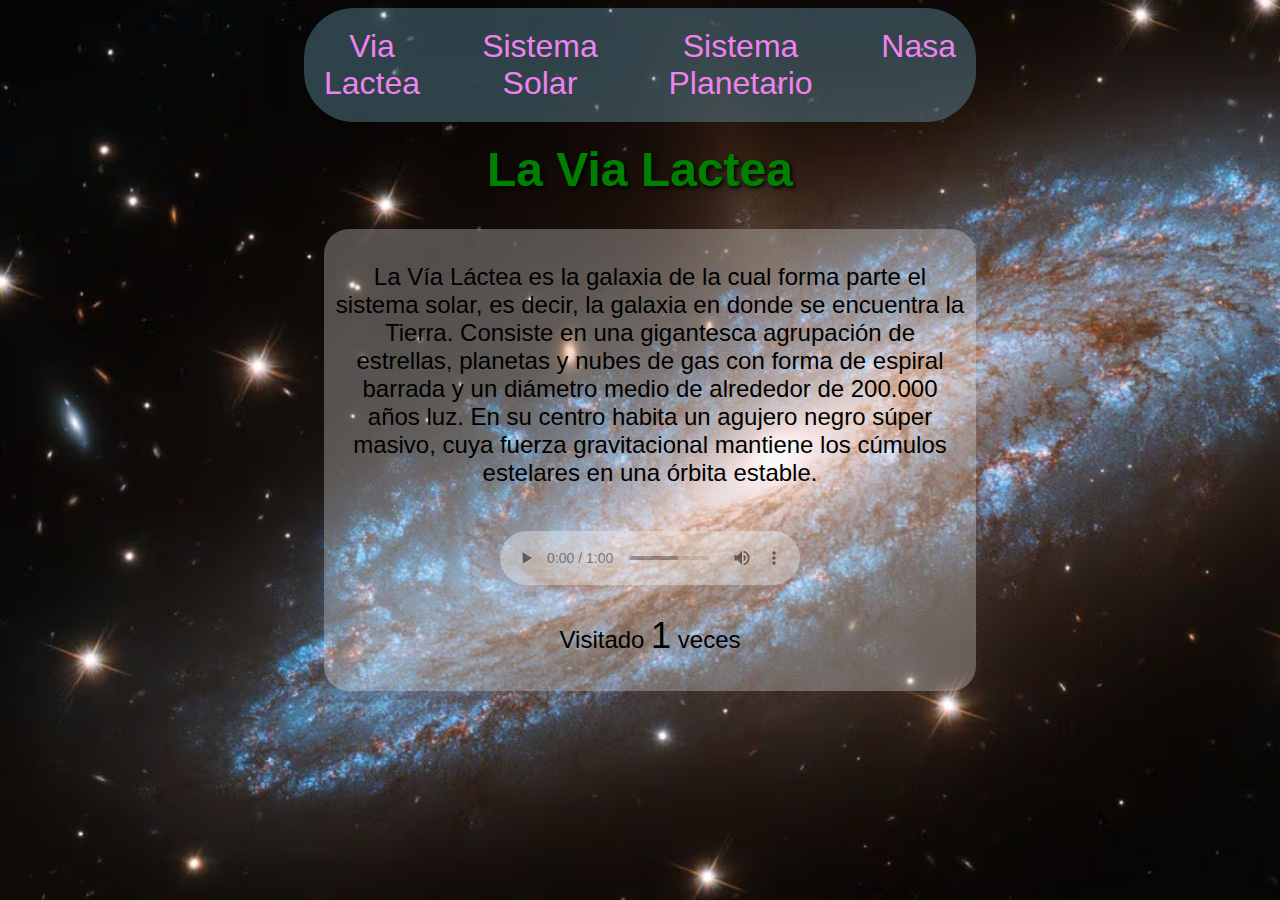
<file: index.html>
<!DOCTYPE html>
<html lang="en">
<head>
    <meta charset="UTF-8">
    <meta name="viewport" content="width=device-width, initial-scale=1.0">
    <link rel="stylesheet" href="css/general.css">
    <link rel="stylesheet" href="css/inicio.css">   
    <title>El Sistema Solar</title>
</head>
<body>
    <nav class="menu-navegacion">
        <ul class="menu">
            <li class="inicio"><a href="index.html">Via Lactea</a></li>
            <li class="sistema solar"><a href="html/sistemaSolar.html">Sistema Solar</a></li>
            <li class="planetas"><a href="html/planetas.html">Sistema Planetario</a></li>
            <li class="nasa"><a href="html/nasa.html">Nasa</a></li>
        </ul>
    </nav>
    <h1>La Via Lactea</h1>
    <div class="contenido">
        <p>
            La Vía Láctea es la galaxia de la cual forma parte el sistema solar, es decir, la galaxia en donde se encuentra la Tierra. Consiste en una gigantesca agrupación de estrellas, planetas y nubes de gas con forma de espiral barrada y un diámetro medio de alrededor de 200.000 años luz. En su centro habita un agujero negro súper masivo, cuya fuerza gravitacional mantiene los cúmulos estelares en una órbita estable.
        </p>  
        <audio  controls autoplay class="audio" >
            <source src="multimedia/inter.mp3" type="audio/mpeg">
        </audio>
        <p>Visitado <span id="contador"></span> veces</p>
    </div>
    
<script>
    let visitas = localStorage.getItem("visitas")
    if(visitas === null){
        visitas = 1;
    } else{
        visitas = parseInt(visitas) + 1;
    }

    localStorage.setItem("visitas", visitas);
    document.getElementById("contador").textContent = visitas;
</script>
</body>
</html>
</file>
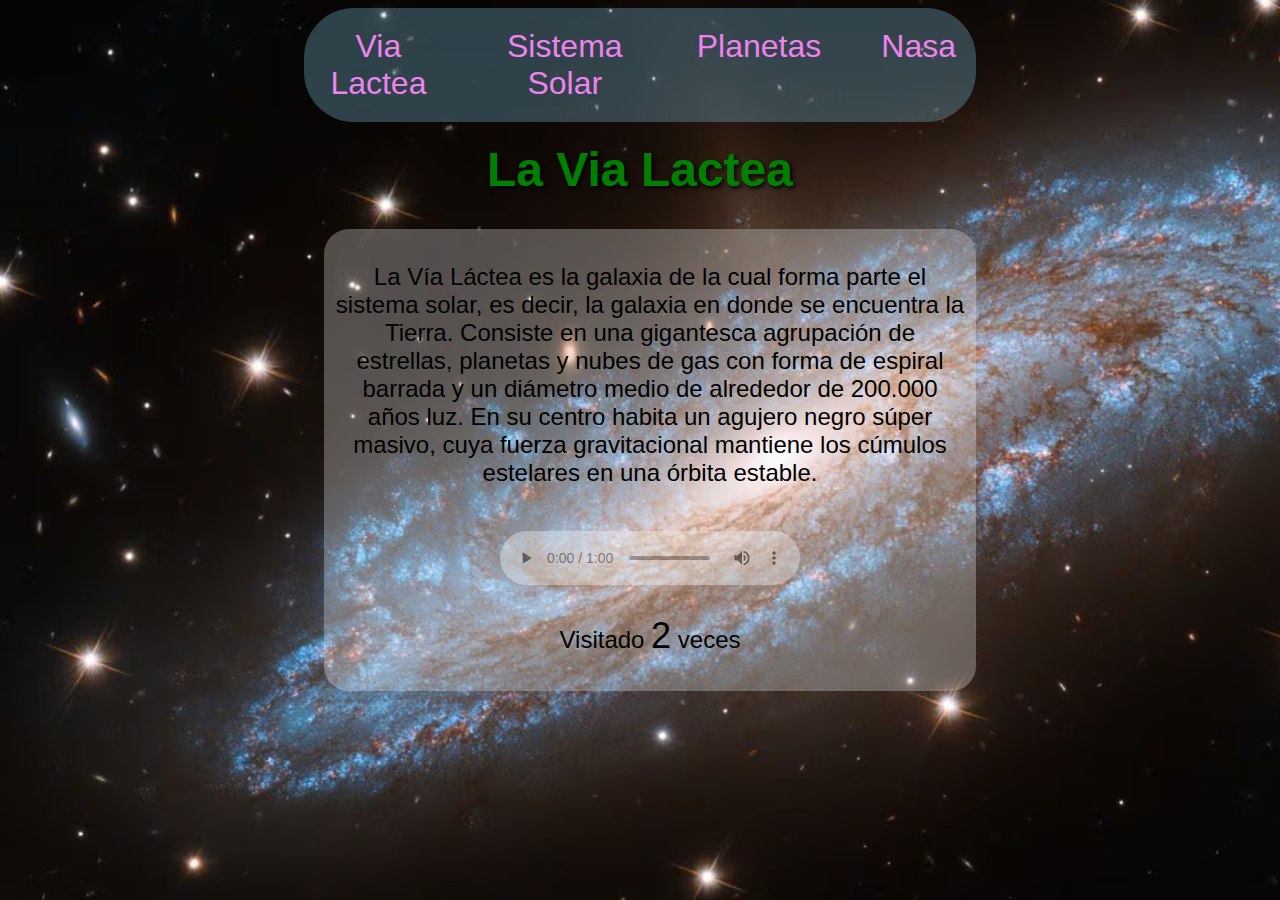
<file: src/index.html>
<!DOCTYPE html>
<html lang="en">
<head>
    <meta charset="UTF-8">
    <meta name="viewport" content="width=device-width, initial-scale=1.0">
    <link rel="stylesheet" href="../css/general.css">
    <link rel="stylesheet" href="../css/inicio.css">
    <title>El Sistema Solar</title>
</head>
<body>
    <nav class="menu-navegacion">
        <ul class="menu">
            <li class="inicio"><a href="index.html">Via Lactea</a></li>
            <li class="sistema solar"><a href="sistemaSolar.html">Sistema Solar</a></li>
            <li class="planetas"><a href="planetas.html">Planetas</a></li>
            <li class="nasa"><a href="nasa.html">Nasa</a></li>
        </ul>
    </nav>
    <h1>La Via Lactea</h1>
    <div class="contenido">
        <p>
            La Vía Láctea es la galaxia de la cual forma parte el sistema solar, es decir, la galaxia en donde se encuentra la Tierra. Consiste en una gigantesca agrupación de estrellas, planetas y nubes de gas con forma de espiral barrada y un diámetro medio de alrededor de 200.000 años luz. En su centro habita un agujero negro súper masivo, cuya fuerza gravitacional mantiene los cúmulos estelares en una órbita estable.
        </p>  
        <audio  controls autoplay class="audio" >
            <source src="../multimedia/inter.mp3" type="audio/mpeg">
        </audio>
        <p>Visitado <span id="contador"></span> veces</p>
    </div>
    
<script>
    let visitas = localStorage.getItem("visitas")
    if(visitas === null){
        visitas = 1;
    } else{
        visitas = parseInt(visitas) + 1;
    }

    localStorage.setItem("visitas", visitas);
    document.getElementById("contador").textContent = visitas;
</script>
</body>
</html>
</file>
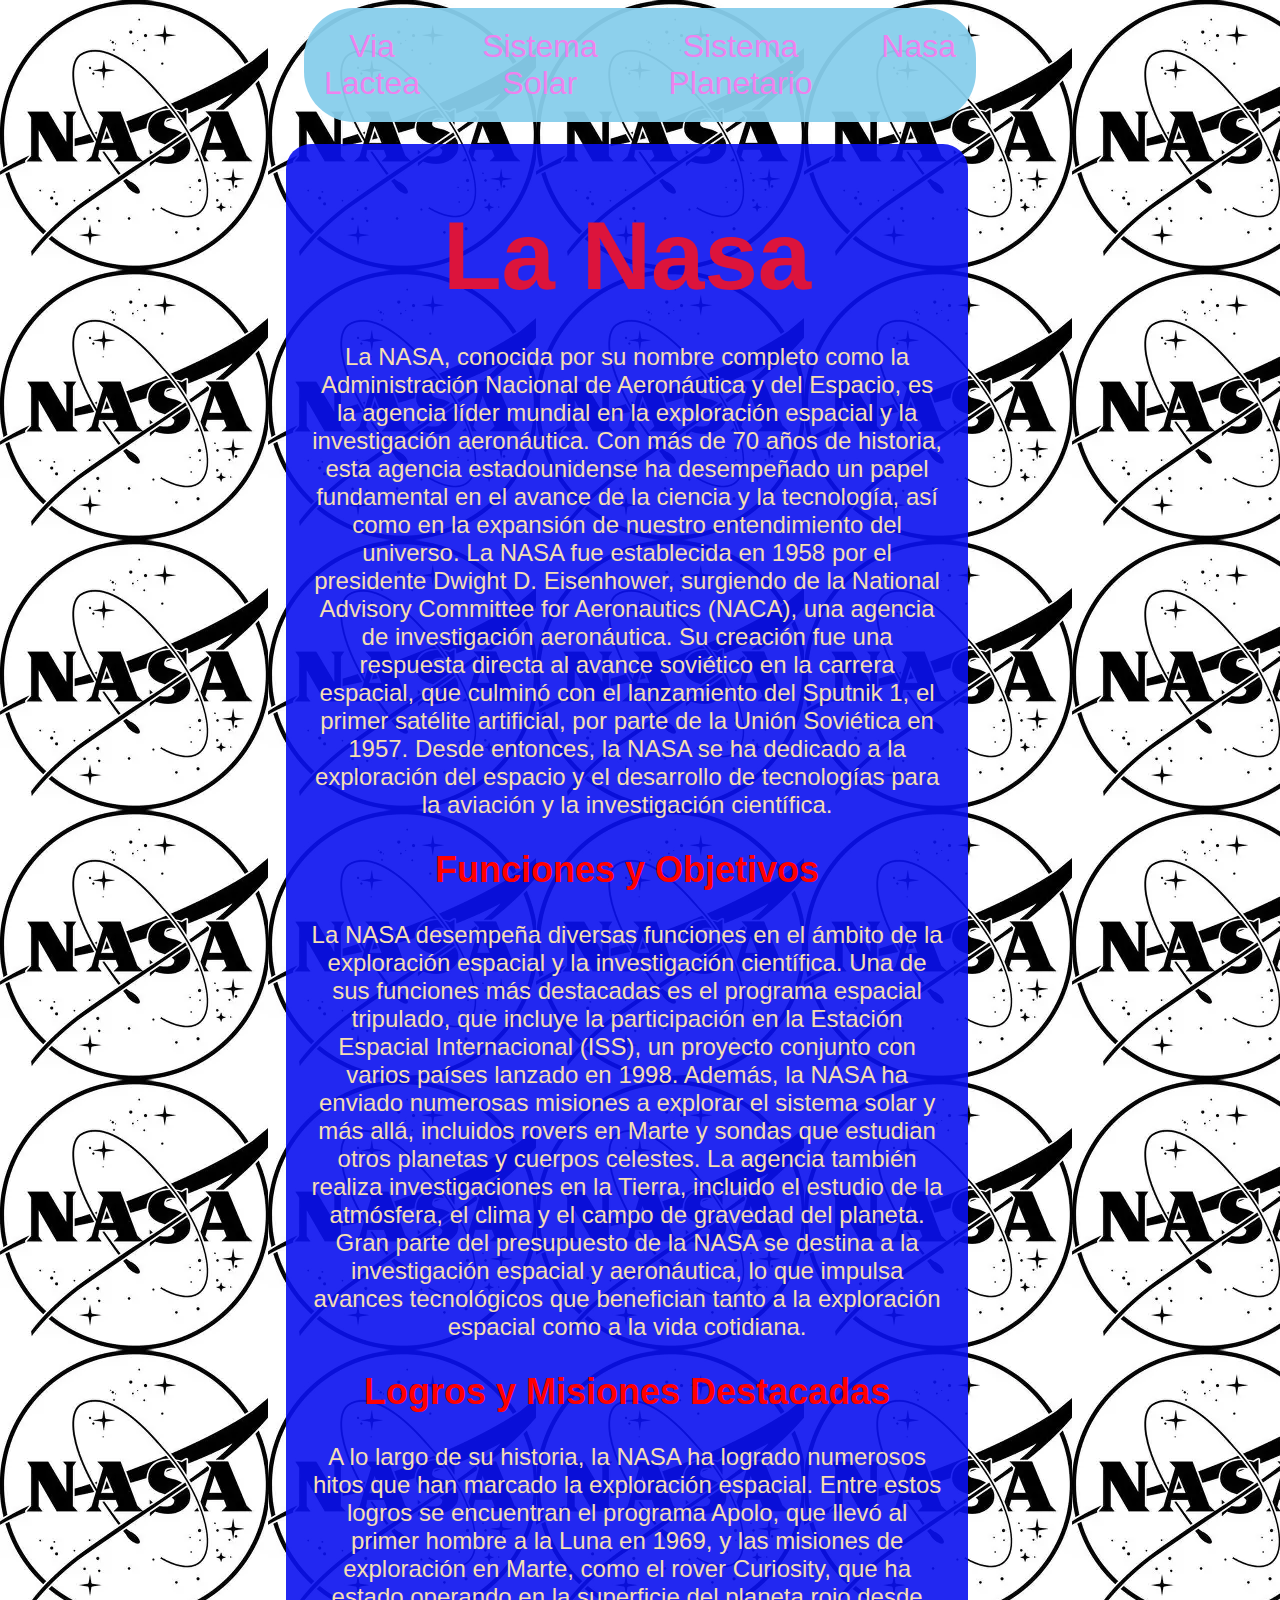
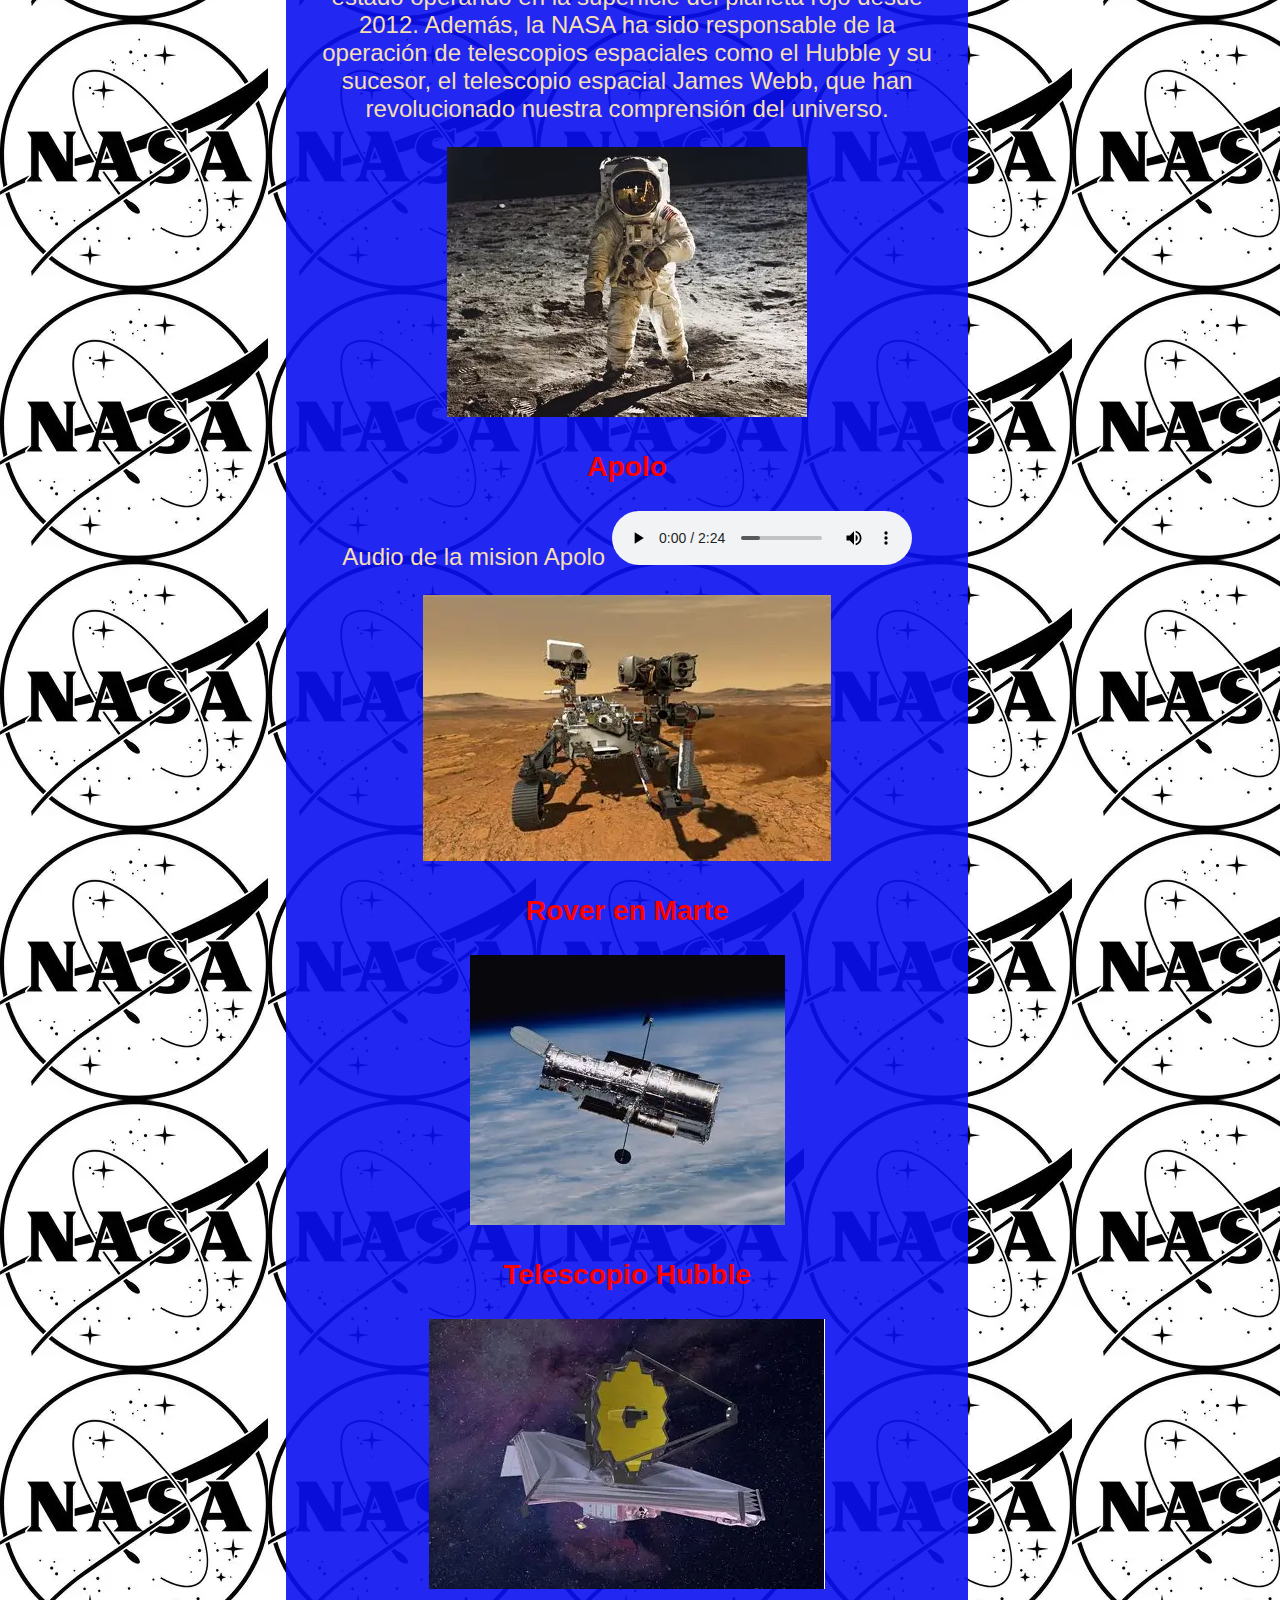
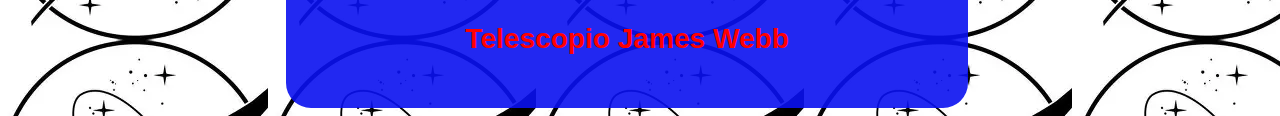
<file: html/nasa.html>
<!DOCTYPE html>
<html lang="en">
<head>
    <meta charset="UTF-8">
    <meta name="viewport" content="width=device-width, initial-scale=1.0">
    <link rel="stylesheet" href="../css/general.css">
    <link rel="stylesheet" href="../css/nasa.css">
    <title>Nasa</title>
</html>
<body>
    <nav class="menu-navegacion">
        <ul class="menu">
            <li class="inicio"><a href="../index.html">Via Lactea</a></li>
            <li class="sistema solar"><a href="sistemaSolar.html">Sistema Solar</a></li>
            <li class="planetas"><a href="planetas.html">Sistema Planetario</a></li>
            <li class="nasa"><a href="nasa.html">Nasa</a></li>
        </ul>
    </nav>
    <div class="nasaContenido">    
        <h1><a href="https://www.nasa.gov/" target="_blank">La Nasa</a></h1>
        <p>
            La NASA, conocida por su nombre completo como la Administración Nacional de Aeronáutica y del Espacio, es la agencia líder mundial en la exploración espacial y la investigación aeronáutica. Con más de 70 años de historia, esta agencia estadounidense ha desempeñado un papel fundamental en el avance de la ciencia y la tecnología, así como en la expansión de nuestro entendimiento del universo.            
            La NASA fue establecida en 1958 por el presidente Dwight D. Eisenhower, surgiendo de la National Advisory Committee for Aeronautics (NACA), una agencia de investigación aeronáutica. Su creación fue una respuesta directa al avance soviético en la carrera espacial, que culminó con el lanzamiento del Sputnik 1, el primer satélite artificial, por parte de la Unión Soviética en 1957. Desde entonces, la NASA se ha dedicado a la exploración del espacio y el desarrollo de tecnologías para la aviación y la investigación científica.
        </p>
        <h2>Funciones y Objetivos</h2>     
        <p>
            La NASA desempeña diversas funciones en el ámbito de la exploración espacial y la investigación científica. Una de sus funciones más destacadas es el programa espacial tripulado, que incluye la participación en la Estación Espacial Internacional (ISS), un proyecto conjunto con varios países lanzado en 1998. Además, la NASA ha enviado numerosas misiones a explorar el sistema solar y más allá, incluidos rovers en Marte y sondas que estudian otros planetas y cuerpos celestes.
            La agencia también realiza investigaciones en la Tierra, incluido el estudio de la atmósfera, el clima y el campo de gravedad del planeta. Gran parte del presupuesto de la NASA se destina a la investigación espacial y aeronáutica, lo que impulsa avances tecnológicos que benefician tanto a la exploración espacial como a la vida cotidiana.
        </p>
        <h2>Logros y Misiones Destacadas</h2>
        <p>
            A lo largo de su historia, la NASA ha logrado numerosos hitos que han marcado la exploración espacial. Entre estos logros se encuentran el programa Apolo, que llevó al primer hombre a la Luna en 1969, y las misiones de exploración en Marte, como el rover Curiosity, que ha estado operando en la superficie del planeta rojo desde 2012. Además, la NASA ha sido responsable de la operación de telescopios espaciales como el Hubble y su sucesor, el telescopio espacial James Webb, que han revolucionado nuestra comprensión del universo.
        </p>
            <img src="../images/apollo.webp" alt="Viaje a la luna">
            <h3>Apolo</h3>
            <p>Audio de la mision Apolo
                <audio controls loop class="audio">
                    <source src="../multimedia/audioApolo.mp3" type="audio/mpeg">
                </audio>
            </p>
            <img src="../images/martenasa.webp" alt="Rover en marte">
            <h3>Rover en Marte</h3>
            <img src="../images/hubble.webp" alt="Telescopio Hubble">
            <h3>Telescopio Hubble</h3>
            <img src="../images/jamesWeb.webp" alt="Telescopio James Webb">
            <h3>Telescopio James Webb</h3>
    </div>
</body>
</html>
</file>
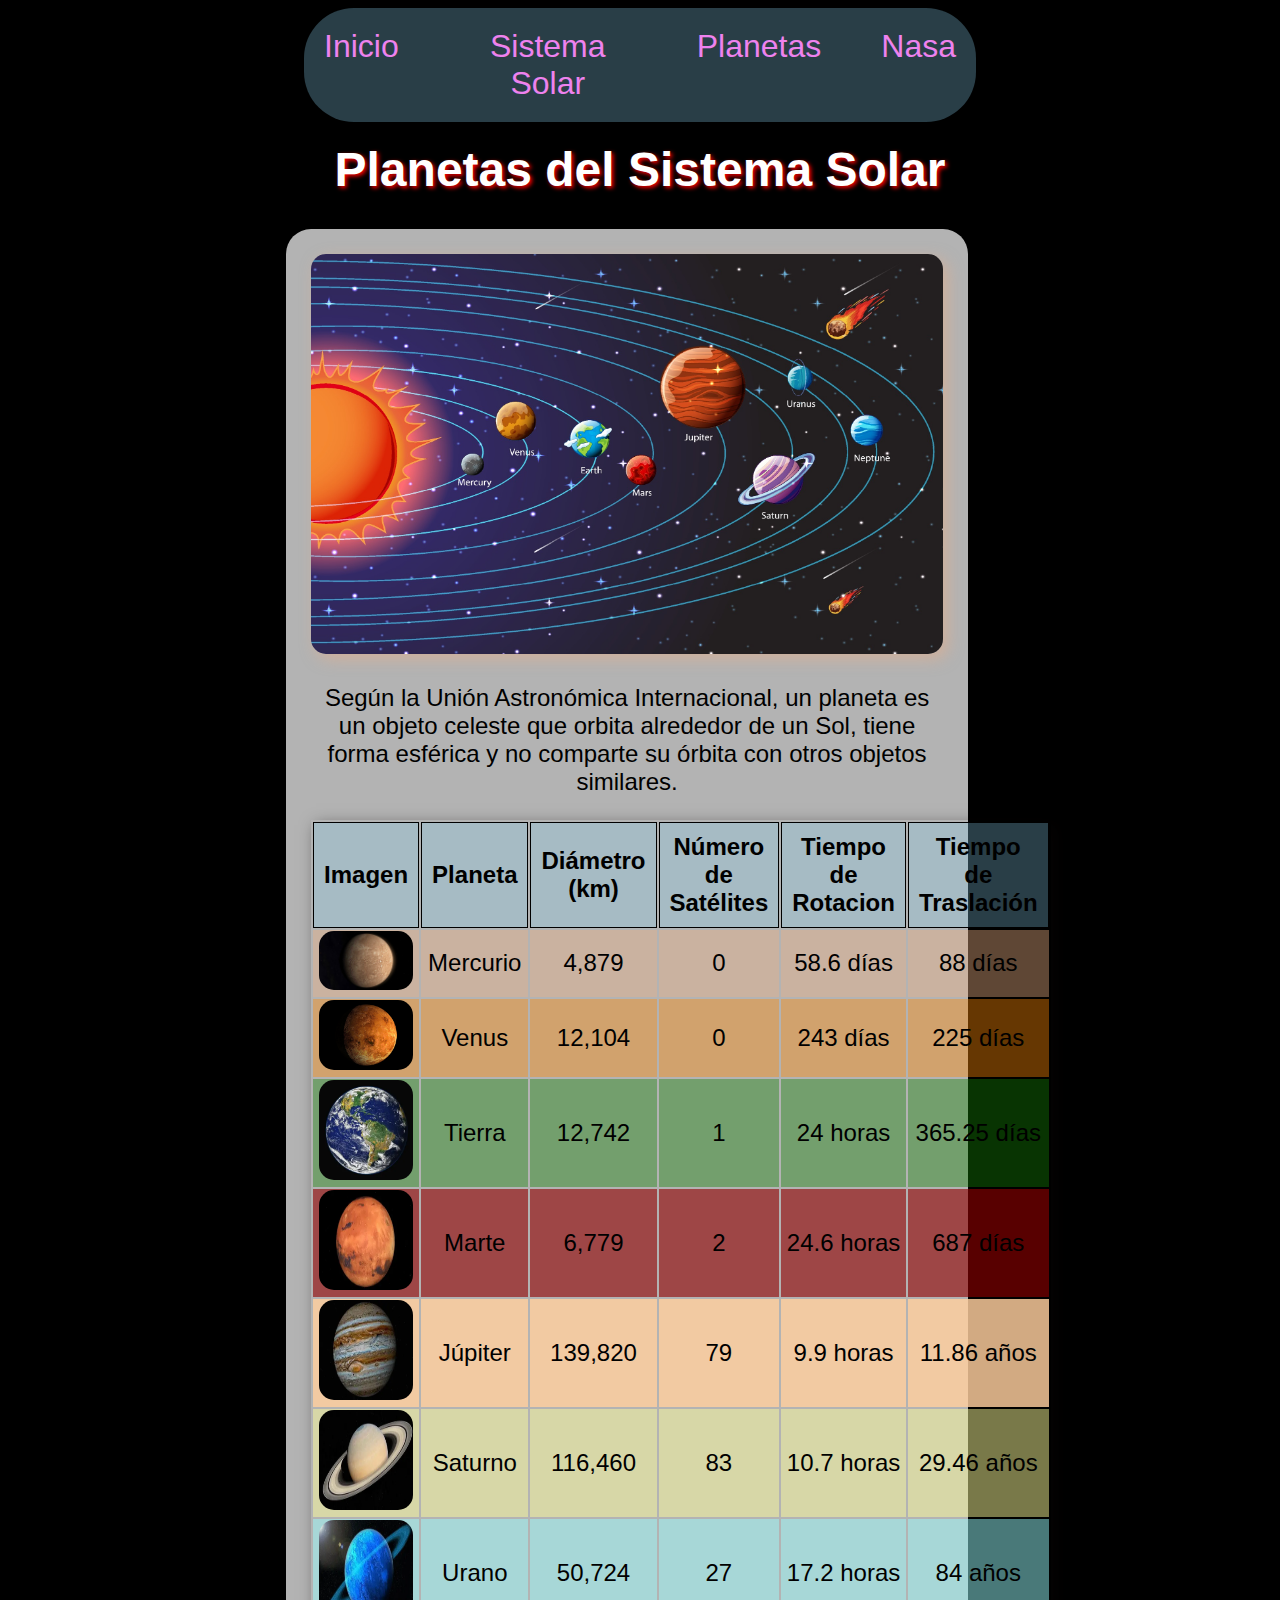
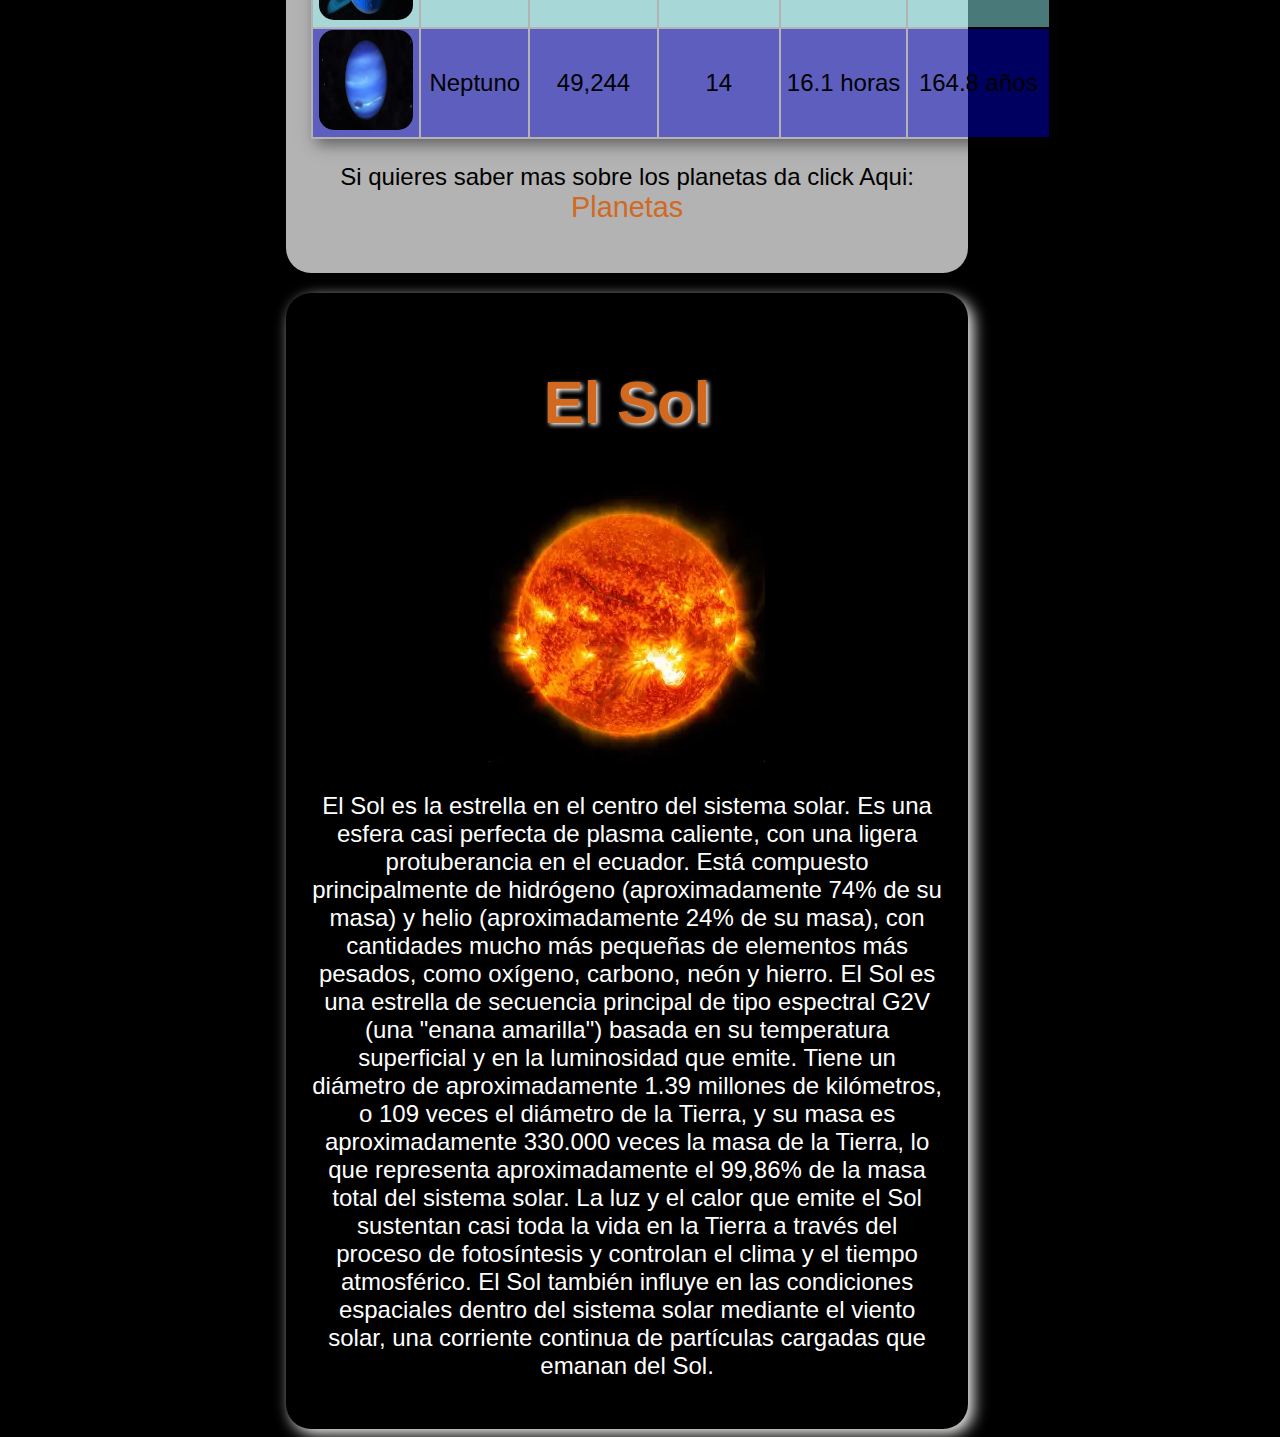
<file: html/planetas.html>
<!DOCTYPE html>
<html lang="en">
<head>
    <meta charset="UTF-8">
    <meta name="viewport" content="width=device-width, initial-scale=1.0">
    <link rel="stylesheet" href="../css/general.css">
    <link rel="stylesheet" href="../css/planetas.css">
    <title>Planetas</title>
</html>
<body>
    <nav class="menu-navegacion">
        <ul class="menu">
            <li class="Via Lactea"><a href="../index.html">Inicio</a></li>
            <li class="sistema solar"><a href="sistemaSolar.html">Sistema Solar</a></li>
            <li class="planetas"><a href="planetas.html">Planetas</a></li>
            <li class="nasa"><a href="nasa.html">Nasa</a></li>
        </ul>
    </nav>
    <h1>Planetas del Sistema Solar</h1>
    <div class="sistemaSolarContenido" id="sistem">
        <img class="imgPlanetas" src="../images/sistemaSolar.png" alt="Planetas del Sistema Solar" width="600" height="400" usemap="#planet">
        <map name="planet">
            <area shape="rect" coords="400,170,290,280" alt="Tierra" href="#tierra">
            <area shape="circle" coords="25,200,60" alt="Sol" href="#Sol">
            <area shape="rect" coords="360,100,550,150" alt="Júpiter" href="#jupiter">
        </map>
        <p>
            Según la Unión Astronómica Internacional, un planeta es un objeto celeste que orbita alrededor de un Sol, tiene forma esférica y no comparte su órbita con otros objetos similares.
        </p>
        <table class="tablaPlanetas">
            <th>Imagen</th>
            <th>Planeta</th>
            <th>Diámetro (km)</th>
            <th>Número de Satélites</th>
            <th>Tiempo de Rotacion</th>
            <th>Tiempo de Traslación</th>
            <tr class="mercurio" >
                <td><img src="../images/mercurio.jpg" alt="Mercurio" ></td>
                <td>Mercurio</td>
                <td>4,879</td>
                <td>0</td>
                <td>58.6 días</td>
                <td>88 días</td>
            </tr>
            <tr class="venus">
                <td><img src="../images/venus.jpg" alt="Venus"></td>
                <td>Venus</td>
                <td>12,104</td>
                <td>0</td>
                <td>243 días</td>
                <td>225 días</td>
            </tr>
            <tr id="tierra" class="tierra">
                <td><img src="../images/tierra.webp" alt="Tierra" width="100" height="100"></td>
                <td>Tierra</td>
                <td>12,742</td>
                <td>1</td>
                <td>24 horas</td>
                <td>365.25 días</td>
            </tr>
            <tr class="marte">
                <td><img src="../images/marte.webp" alt="Marte" width="100" height="100"></td>
                <td>Marte</td>
                <td>6,779</td>
                <td>2</td>
                <td>24.6 horas</td>
                <td>687 días</td>
            </tr>
            <tr class="jupiter" id="jupiter">
                <td><img src="../images/jupiter.webp" alt="Júpiter" width="100" height="100"></td>
                <td>Júpiter</td>
                <td>139,820</td>
                <td>79</td>
                <td>9.9 horas</td>
                <td>11.86 años</td>
            </tr>
            <tr class="saturno">
                <td><img src="../images/saturno.webp" alt="Saturno" width="100" height="100"></td>
                <td>Saturno</td>
                <td>116,460</td>
                <td>83</td>
                <td>10.7 horas</td>
                <td>29.46 años</td>
            </tr>
            <tr class="urano">
                <td><img src="../images/urano.webp" alt="Urano" width="100" height="100"></td>
                <td>Urano</td>
                <td>50,724</td>
                <td>27</td>
                <td>17.2 horas</td>
                <td>84 años</td>
            </tr>
            <tr class="neptuno">
                <td><img src="../images/neptuno.webp" alt="Neptuno" width="100" height="100"></td>
                <td>Neptuno</td>
                <td>49,244</td>
                <td>14</td>
                <td>16.1 horas</td>
                <td>164.8 años</td>
        </table>
        <p> Si quieres saber mas sobre los planetas da click Aqui: <a class="pdf" href="../Documento/Planetas.pdf">Planetas</a></p>
    </div>
    <div class="ElSol" id="Sol">    
        <h2>El Sol</h2>
        <div class="marquesina">
            <img class="imgSol" src="../images/sol.webp" alt="El Sol">
        </div>
        <p>
            El Sol es la estrella en el centro del sistema solar. Es una esfera casi perfecta de plasma caliente, con una ligera protuberancia en el ecuador. Está compuesto principalmente de hidrógeno (aproximadamente 74% de su masa) y helio (aproximadamente 24% de su masa), con cantidades mucho más pequeñas de elementos más pesados, como oxígeno, carbono, neón y hierro.
            El Sol es una estrella de secuencia principal de tipo espectral G2V (una "enana amarilla") basada en su temperatura superficial y en la luminosidad que emite. Tiene un diámetro de aproximadamente 1.39 millones de kilómetros, o 109 veces el diámetro de la Tierra, y su masa es aproximadamente 330.000 veces la masa de la Tierra, lo que representa aproximadamente el 99,86% de la masa total del sistema solar.
            La luz y el calor que emite el Sol sustentan casi toda la vida en la Tierra a través del proceso de fotosíntesis y controlan el clima y el tiempo atmosférico. El Sol también influye en las condiciones espaciales dentro del sistema solar mediante el viento solar, una corriente continua de partículas cargadas que emanan del Sol.
        </p>
    </div>
</body>
</html>
</file>
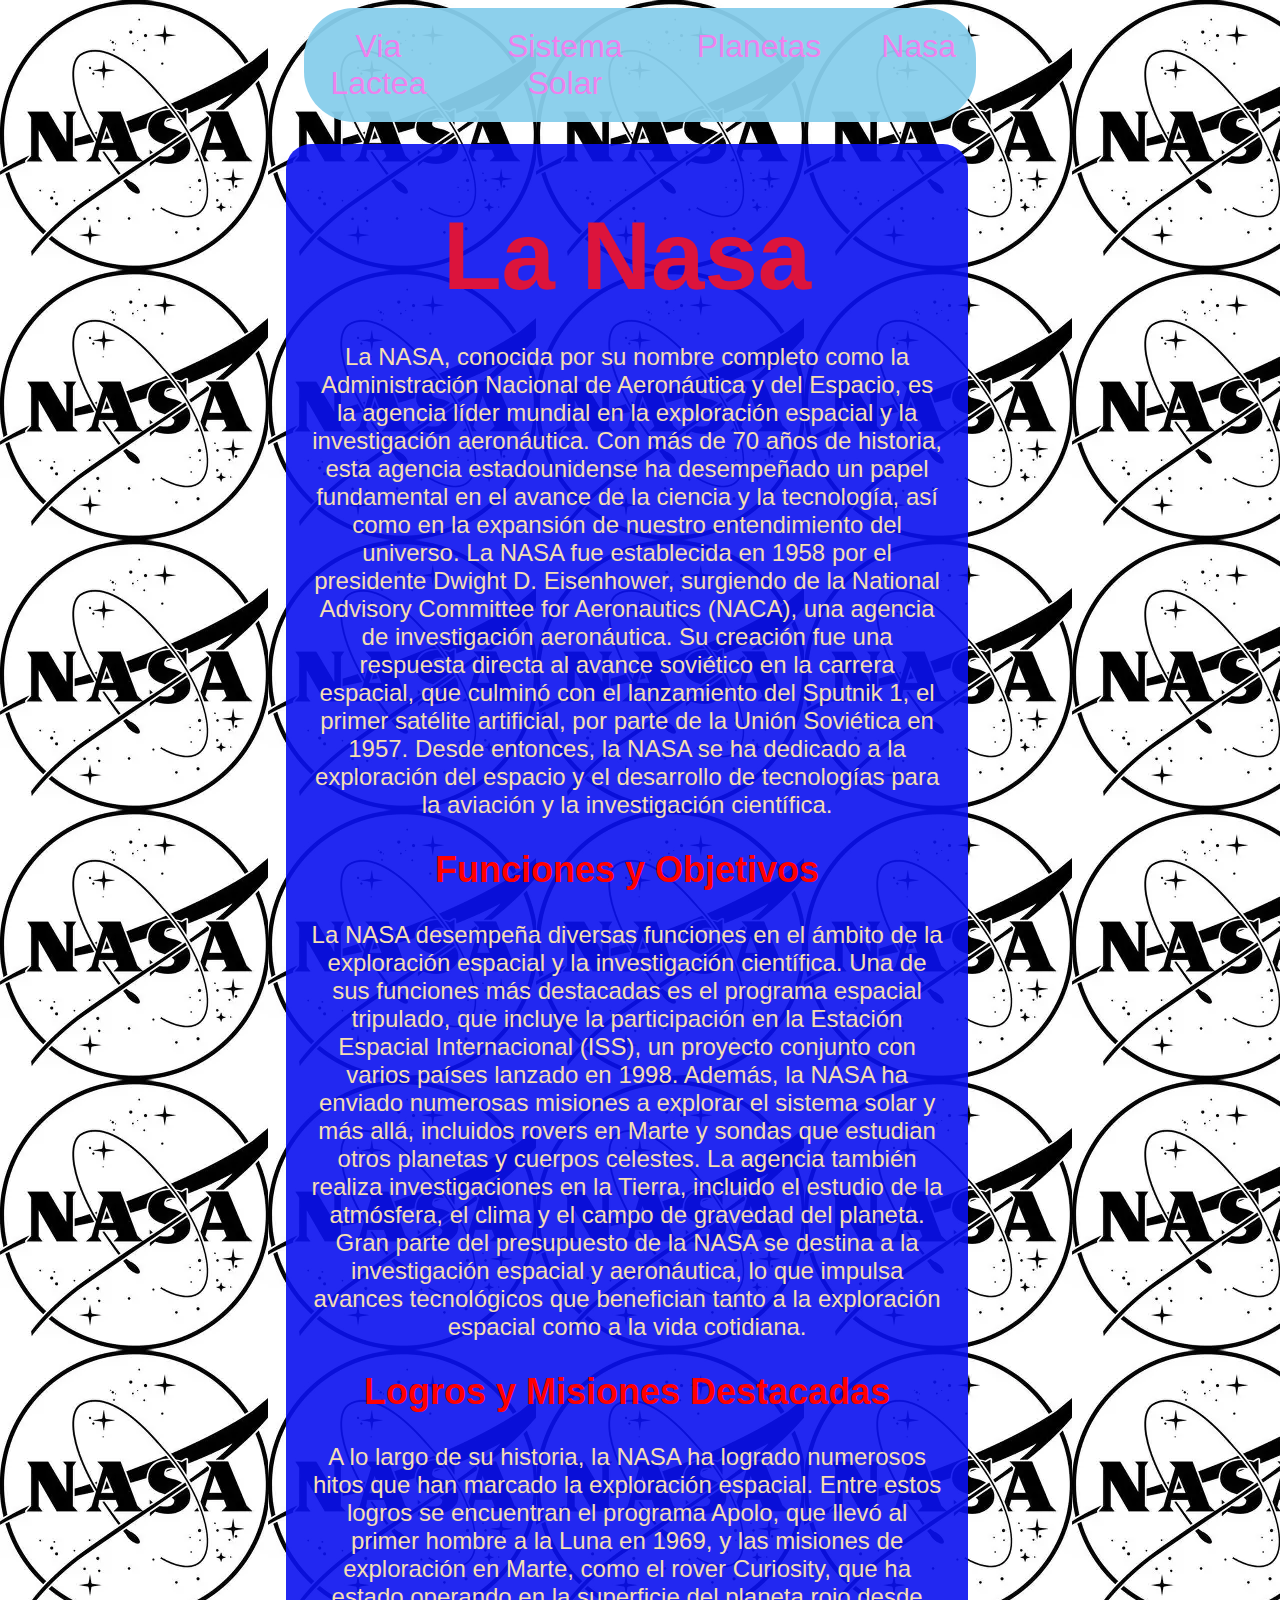
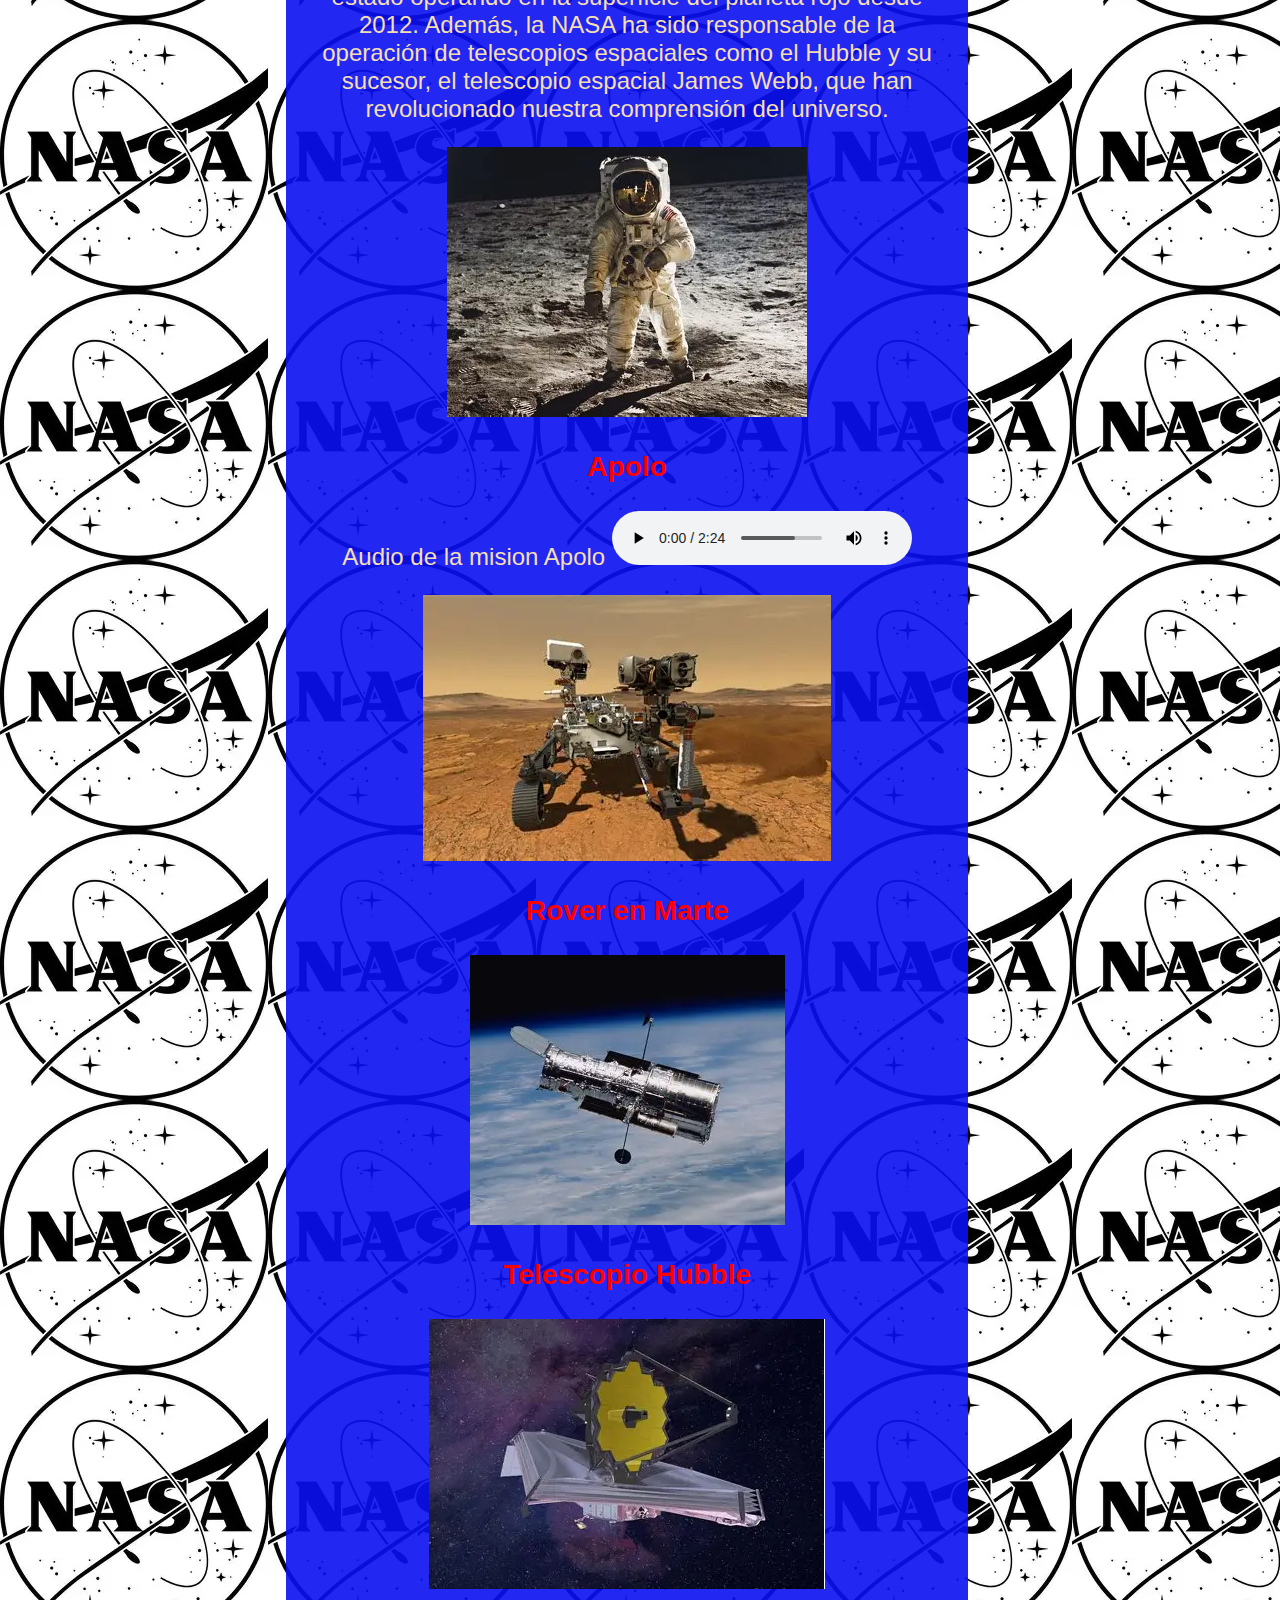
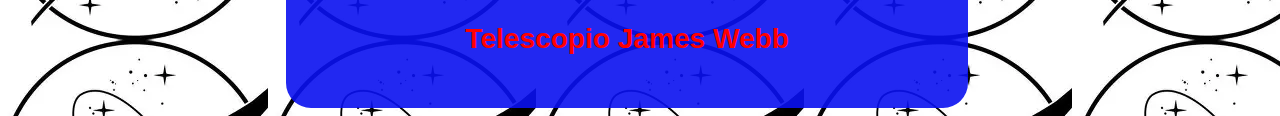
<file: src/nasa.html>
<!DOCTYPE html>
<html lang="en">
<head>
    <meta charset="UTF-8">
    <meta name="viewport" content="width=device-width, initial-scale=1.0">
    <link rel="stylesheet" href="../css/general.css">
    <link rel="stylesheet" href="../css/nasa.css">
    <title>Nasa</title>
</html>
<body>
    <nav class="menu-navegacion">
        <ul class="menu">
            <li class="inicio"><a href="index.html">Via Lactea</a></li>
            <li class="sistema solar"><a href="sistemaSolar.html">Sistema Solar</a></li>
            <li class="planetas"><a href="planetas.html">Planetas</a></li>
            <li class="nasa"><a href="nasa.html">Nasa</a></li>
        </ul>
    </nav>
    <div class="nasaContenido">    
        <h1><a href="https://www.nasa.gov/" target="_blank">La Nasa</a></h1>
        <p>
            La NASA, conocida por su nombre completo como la Administración Nacional de Aeronáutica y del Espacio, es la agencia líder mundial en la exploración espacial y la investigación aeronáutica. Con más de 70 años de historia, esta agencia estadounidense ha desempeñado un papel fundamental en el avance de la ciencia y la tecnología, así como en la expansión de nuestro entendimiento del universo.            
            La NASA fue establecida en 1958 por el presidente Dwight D. Eisenhower, surgiendo de la National Advisory Committee for Aeronautics (NACA), una agencia de investigación aeronáutica. Su creación fue una respuesta directa al avance soviético en la carrera espacial, que culminó con el lanzamiento del Sputnik 1, el primer satélite artificial, por parte de la Unión Soviética en 1957. Desde entonces, la NASA se ha dedicado a la exploración del espacio y el desarrollo de tecnologías para la aviación y la investigación científica.
        </p>
        <h2>Funciones y Objetivos</h2>     
        <p>
            La NASA desempeña diversas funciones en el ámbito de la exploración espacial y la investigación científica. Una de sus funciones más destacadas es el programa espacial tripulado, que incluye la participación en la Estación Espacial Internacional (ISS), un proyecto conjunto con varios países lanzado en 1998. Además, la NASA ha enviado numerosas misiones a explorar el sistema solar y más allá, incluidos rovers en Marte y sondas que estudian otros planetas y cuerpos celestes.
            La agencia también realiza investigaciones en la Tierra, incluido el estudio de la atmósfera, el clima y el campo de gravedad del planeta. Gran parte del presupuesto de la NASA se destina a la investigación espacial y aeronáutica, lo que impulsa avances tecnológicos que benefician tanto a la exploración espacial como a la vida cotidiana.
        </p>
        <h2>Logros y Misiones Destacadas</h2>
        <p>
            A lo largo de su historia, la NASA ha logrado numerosos hitos que han marcado la exploración espacial. Entre estos logros se encuentran el programa Apolo, que llevó al primer hombre a la Luna en 1969, y las misiones de exploración en Marte, como el rover Curiosity, que ha estado operando en la superficie del planeta rojo desde 2012. Además, la NASA ha sido responsable de la operación de telescopios espaciales como el Hubble y su sucesor, el telescopio espacial James Webb, que han revolucionado nuestra comprensión del universo.
        </p>
            <img src="../images/apollo.webp" alt="Viaje a la luna">
            <h3>Apolo</h3>
            <p>Audio de la mision Apolo
                <audio controls loop class="audio">
                    <source src="../multimedia/audioApolo.mp3" type="audio/mpeg">
                </audio>
            </p>
            <img src="../images/martenasa.webp" alt="Rover en marte">
            <h3>Rover en Marte</h3>
            <img src="../images/hubble.webp" alt="Telescopio Hubble">
            <h3>Telescopio Hubble</h3>
            <img src="../images/jamesWeb.webp" alt="Telescopio James Webb">
            <h3>Telescopio James Webb</h3>
    </div>
</body>
</html>
</file>
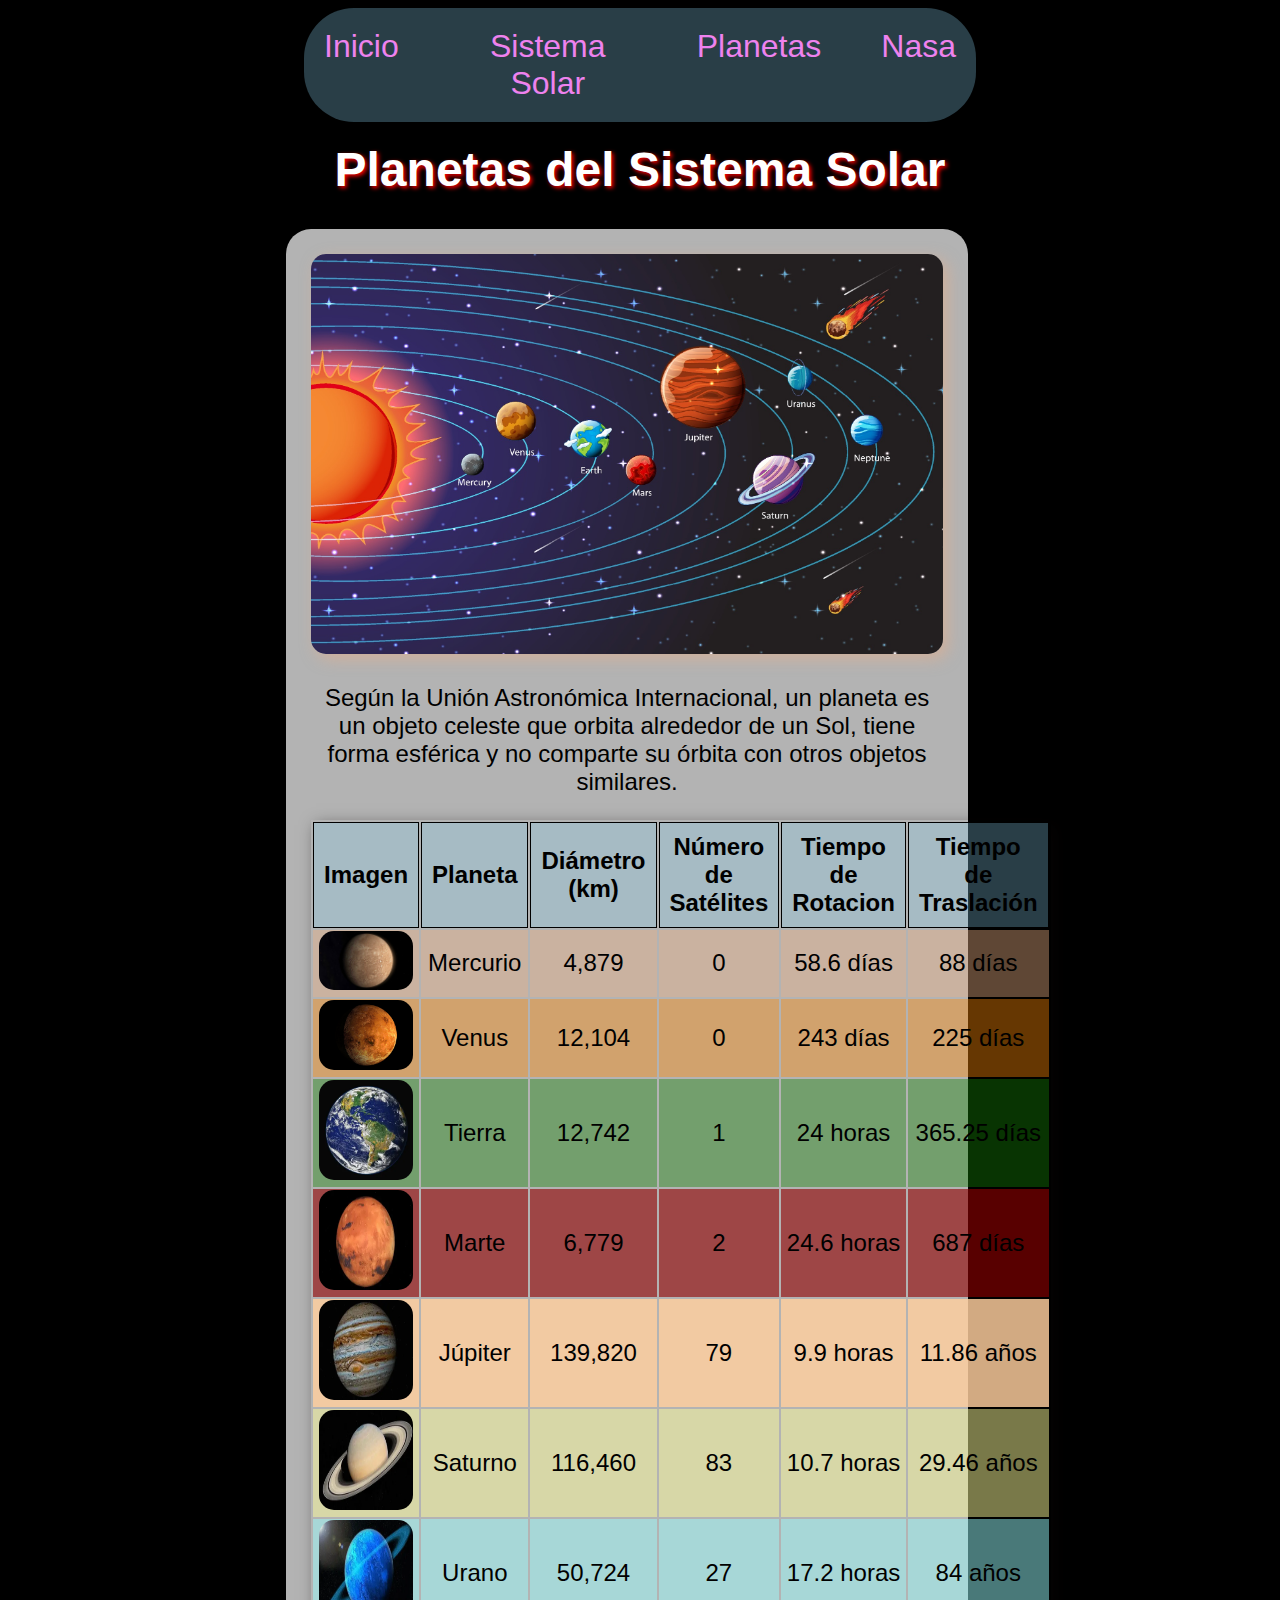
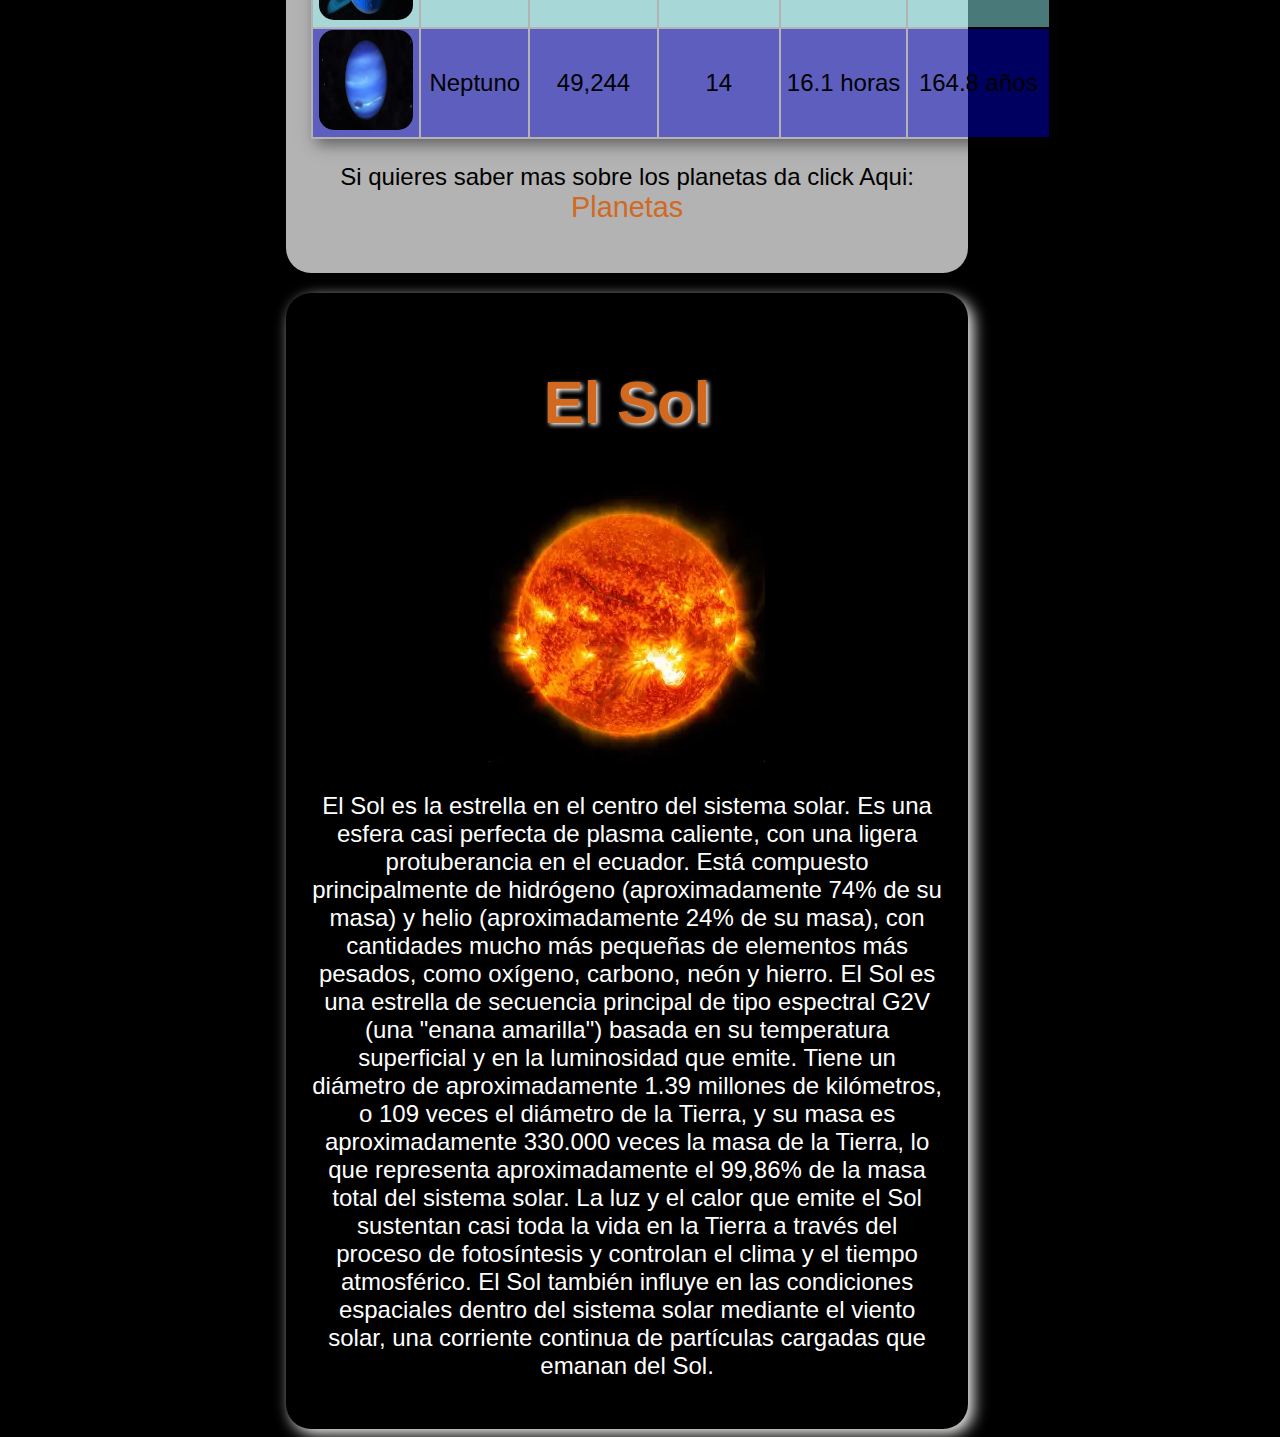
<file: src/planetas.html>
<!DOCTYPE html>
<html lang="en">
<head>
    <meta charset="UTF-8">
    <meta name="viewport" content="width=device-width, initial-scale=1.0">
    <link rel="stylesheet" href="../css/general.css">
    <link rel="stylesheet" href="../css/planetas.css">
    <title>Planetas</title>
</html>
<body>
    <nav class="menu-navegacion">
        <ul class="menu">
            <li class="Via Lactea"><a href="index.html">Inicio</a></li>
            <li class="sistema solar"><a href="sistemaSolar.html">Sistema Solar</a></li>
            <li class="planetas"><a href="planetas.html">Planetas</a></li>
            <li class="nasa"><a href="nasa.html">Nasa</a></li>
        </ul>
    </nav>
    <h1>Planetas del Sistema Solar</h1>
    <div class="sistemaSolarContenido" id="sistem">
        <img class="imgPlanetas" src="../images/sistemaSolar.png" alt="Planetas del Sistema Solar" width="600" height="400" usemap="#planet">
        <map name="planet">
            <area shape="rect" coords="400,170,290,280" alt="Tierra" href="#tierra">
            <area shape="circle" coords="25,200,60" alt="Sol" href="#Sol">
            <area shape="rect" coords="360,100,550,150" alt="Júpiter" href="#jupiter">
        </map>
        <p>
            Según la Unión Astronómica Internacional, un planeta es un objeto celeste que orbita alrededor de un Sol, tiene forma esférica y no comparte su órbita con otros objetos similares.
        </p>
        <table class="tablaPlanetas">
            <th>Imagen</th>
            <th>Planeta</th>
            <th>Diámetro (km)</th>
            <th>Número de Satélites</th>
            <th>Tiempo de Rotacion</th>
            <th>Tiempo de Traslación</th>
            <tr class="mercurio" >
                <td><img src="../images/mercurio.jpg" alt="Mercurio" ></td>
                <td>Mercurio</td>
                <td>4,879</td>
                <td>0</td>
                <td>58.6 días</td>
                <td>88 días</td>
            </tr>
            <tr class="venus">
                <td><img src="../images/venus.jpg" alt="Venus"></td>
                <td>Venus</td>
                <td>12,104</td>
                <td>0</td>
                <td>243 días</td>
                <td>225 días</td>
            </tr>
            <tr id="tierra" class="tierra">
                <td><img src="../images/tierra.webp" alt="Tierra" width="100" height="100"></td>
                <td>Tierra</td>
                <td>12,742</td>
                <td>1</td>
                <td>24 horas</td>
                <td>365.25 días</td>
            </tr>
            <tr class="marte">
                <td><img src="../images/marte.webp" alt="Marte" width="100" height="100"></td>
                <td>Marte</td>
                <td>6,779</td>
                <td>2</td>
                <td>24.6 horas</td>
                <td>687 días</td>
            </tr>
            <tr class="jupiter" id="jupiter">
                <td><img src="../images/jupiter.webp" alt="Júpiter" width="100" height="100"></td>
                <td>Júpiter</td>
                <td>139,820</td>
                <td>79</td>
                <td>9.9 horas</td>
                <td>11.86 años</td>
            </tr>
            <tr class="saturno">
                <td><img src="../images/saturno.webp" alt="Saturno" width="100" height="100"></td>
                <td>Saturno</td>
                <td>116,460</td>
                <td>83</td>
                <td>10.7 horas</td>
                <td>29.46 años</td>
            </tr>
            <tr class="urano">
                <td><img src="../images/urano.webp" alt="Urano" width="100" height="100"></td>
                <td>Urano</td>
                <td>50,724</td>
                <td>27</td>
                <td>17.2 horas</td>
                <td>84 años</td>
            </tr>
            <tr class="neptuno">
                <td><img src="../images/neptuno.webp" alt="Neptuno" width="100" height="100"></td>
                <td>Neptuno</td>
                <td>49,244</td>
                <td>14</td>
                <td>16.1 horas</td>
                <td>164.8 años</td>
        </table>
        <p> Si quieres saber mas sobre los planetas da click Aqui: <a class="pdf" href="../Documento/Planetas.pdf">Planetas</a></p>
    </div>
    <div class="ElSol" id="Sol">    
        <h2>El Sol</h2>
        <div class="marquesina">
            <img class="imgSol" src="../images/sol.webp" alt="El Sol">
        </div>
        <p>
            El Sol es la estrella en el centro del sistema solar. Es una esfera casi perfecta de plasma caliente, con una ligera protuberancia en el ecuador. Está compuesto principalmente de hidrógeno (aproximadamente 74% de su masa) y helio (aproximadamente 24% de su masa), con cantidades mucho más pequeñas de elementos más pesados, como oxígeno, carbono, neón y hierro.
            El Sol es una estrella de secuencia principal de tipo espectral G2V (una "enana amarilla") basada en su temperatura superficial y en la luminosidad que emite. Tiene un diámetro de aproximadamente 1.39 millones de kilómetros, o 109 veces el diámetro de la Tierra, y su masa es aproximadamente 330.000 veces la masa de la Tierra, lo que representa aproximadamente el 99,86% de la masa total del sistema solar.
            La luz y el calor que emite el Sol sustentan casi toda la vida en la Tierra a través del proceso de fotosíntesis y controlan el clima y el tiempo atmosférico. El Sol también influye en las condiciones espaciales dentro del sistema solar mediante el viento solar, una corriente continua de partículas cargadas que emanan del Sol.
        </p>
    </div>
</body>
</html>
</file>
<file: css/general.css>
ul.menu{
    list-style: none;
    display: flex;
    justify-content: center;
    background-color: rgba(135, 206, 235, 0.3);
    padding: 20px;
    border-radius: 50px;
    width: 50%;
    margin: 0 auto;
    gap: 60px;
}
a{
    text-decoration: none;
    color: violet;
    font-size: 2em;
}
a:hover{
    color: wheat;
    font-size: 3em;
}
.marquesina{
    animation: move 10s linear infinite;
    display: inline-table;
}

@keyframes move {
    0% { transform: translateX(35%); }
    100% { transform: translateX(-35%); }
}
</file>
<file: css/inicio.css>
body{
    background-image: url('../images/viaLactea.avif');
    background-size: cover;
    background-attachment: fixed;    
    color: white;
    text-align: center;
    font-family: Arial, sans-serif;
}
h1{
    margin-top: 20px;
    font-size: 3em;
    text-shadow: 2px 2px 4px black;
    color: green;
}
.audio{
    margin-top: 20px;
    opacity: 0.4;
}
.contenido{
    margin-left: 25%;
    padding: 10px;
    font-size: 1.5em;
    color: black;
    border-radius: 25px;
    width: 50%;
    background-color: rgb(240, 240, 240, 0.3);
}
#contador{
    font-size: 1.5em;
    color: black;
}
</file>
<file: css/nasa.css>
body{
    background-image: url('../images/nasa.webp');
    background-size: auto;     
    text-align: center;
    font-family: Arial, sans-serif;
}

ul.menu{
    background-color: rgba(135, 206, 235, 0.95);
}
h1 a{
    color: crimson;
}
.nasaContenido {
    background-color: rgba(10, 17, 239, 0.9);
    border-radius: 25px;
    color: wheat;
    margin-left: 22%;
    padding: 25px;
    width: 50%;
    font-size: 1.5em;
    margin-top: 22px;
}
h2, h3 {
    color: red;
}
</file>
<file: css/planetas.css>
body{
    background-color: black;
    text-align: center;
    align-items: center;
    
    font-family: Arial, sans-serif;
}
h1{
    margin-top: 20px;
    font-size: 3em;
    text-shadow: 2px 2px 4px red;
    color: white;
}
.sistemaSolarContenido{
    background-color: rgba(255, 255, 255, 0.7);
    border-radius: 25px;
    color: black;
    font-size: 1.5em;
    margin-left: 22%;
    padding: 25px;
    width: 50%;
}
.imgPlanetas{
    border-radius: 15px;
    box-shadow: 5px 5px 15px rgba(240, 173, 132, 0.5);
    width: 100%;
}
.tablaPlanetas{
    box-shadow: 5px 5px 15px rgba(9, 5, 5, 0.5);
}
.tablaPlanetas img{
    width: 90%;
    border-radius: 15px;
}
.tablaPlanetas img:hover{
    transform: scale(1.1);
}
.mercurio{
    background-color: rgba(238, 178, 133, 0.4);
}
.venus{
    background-color: rgba(255, 138, 5, 0.4);
}
.tierra{
    background-color: rgba(19, 131, 5, 0.4);
}
.marte{
    background-color: rgba(144, 0, 0, 0.607);
}
.jupiter{
    background-color: rgba(255, 207, 158, 0.822);
}
.saturno{
    background-color: rgba(255, 255, 153, 0.473);
}
.urano{
    background-color: rgba(153, 255, 255, 0.473);
}
.neptuno{
    background-color: rgba(0, 0, 204, 0.473);
}
th{
    background-color: rgba(135, 206, 235, 0.3);
    padding: 10px;
    border: 1px solid black;
}
.pdf{
    color: chocolate;
    font-size: 1.2em;
}
.pdf:hover{
    color: red;
    font-size: 1.5em;
    text-decoration: none;
}
.ElSol{
    border-radius: 25px;
    box-shadow: 5px 5px 15px rgb(249, 248, 247);
    color: white;
    font-size: 1.5em;
    margin-left: 22%;
    padding: 25px;
    width: 50%;
    margin-top: 20px;
}


h2{
    color: chocolate;
    text-shadow: 2px 2px 4px white;
    font-size: 2.5em;
}
</file>
